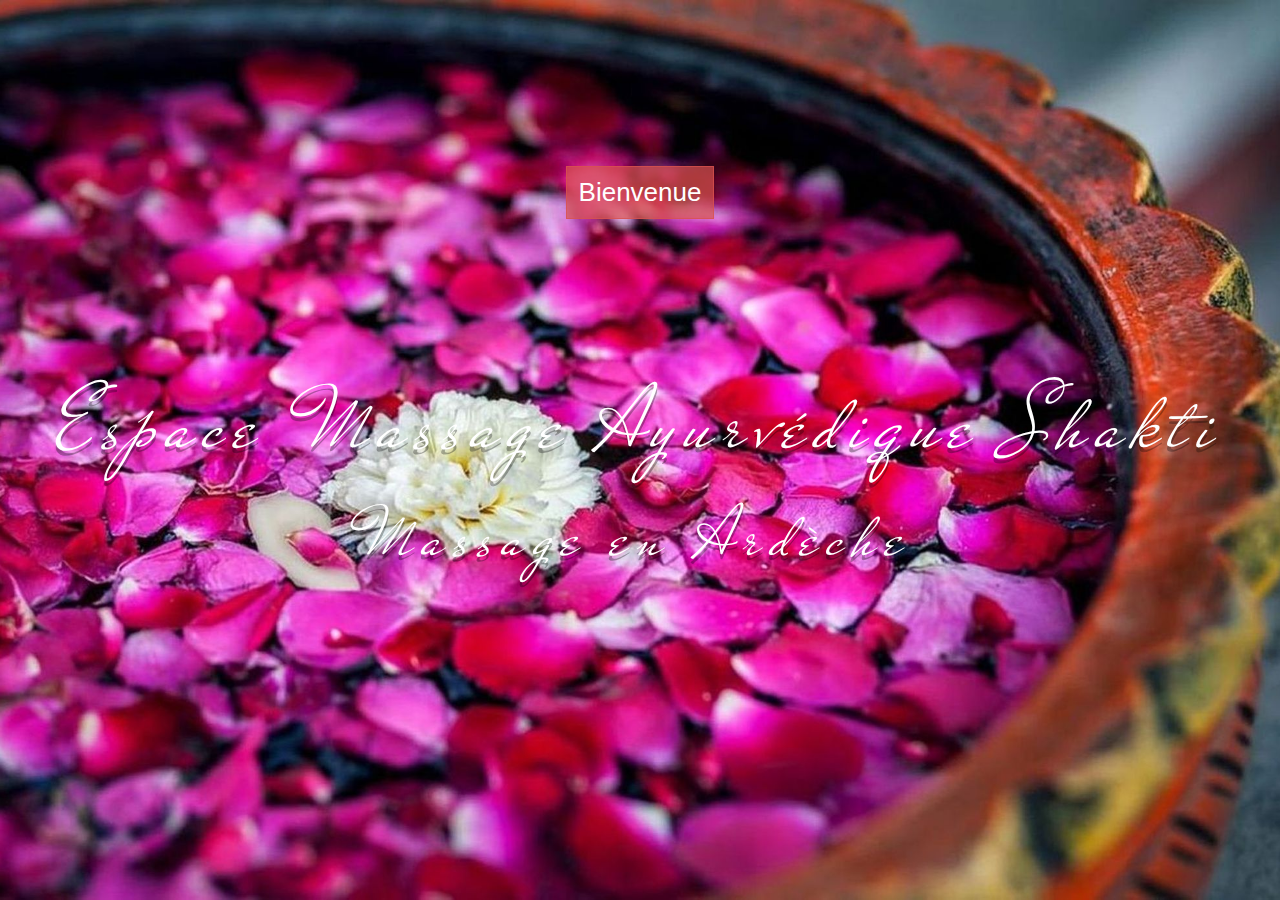
<file: index.html>
<!DOCTYPE html>
<html>
  <head>
    <meta charset="utf-8">
    <meta name="description" content="Praticienne en massage, bien-être et therapeutique. Soins et conseils ayurvédiques. Ardèche">
    <meta name="viewport" content="width=device-width, initial-scale=1">
    <link rel="stylesheet" href="https://stackpath.bootstrapcdn.com/bootstrap/4.1.3/css/bootstrap.min.css" />
    <link href="https://fonts.googleapis.com/css?family=Mr+De+Haviland&display=swap" rel="stylesheet">
    <link rel="stylesheet" href="css\style.css">
    <title>Massage en Ardèche | Shakti | Ayurvédique</title>
  </head>

  <body id="accueil">
    <div class="block">
        <a href="accueil.html" class="btn btn-danger"> Bienvenue</a>
      <h1>Espace Massage Ayurvédique Shakti<br><small>Massage en Ardèche</small></h1>
    </div>
  </body>
</html>
</file>
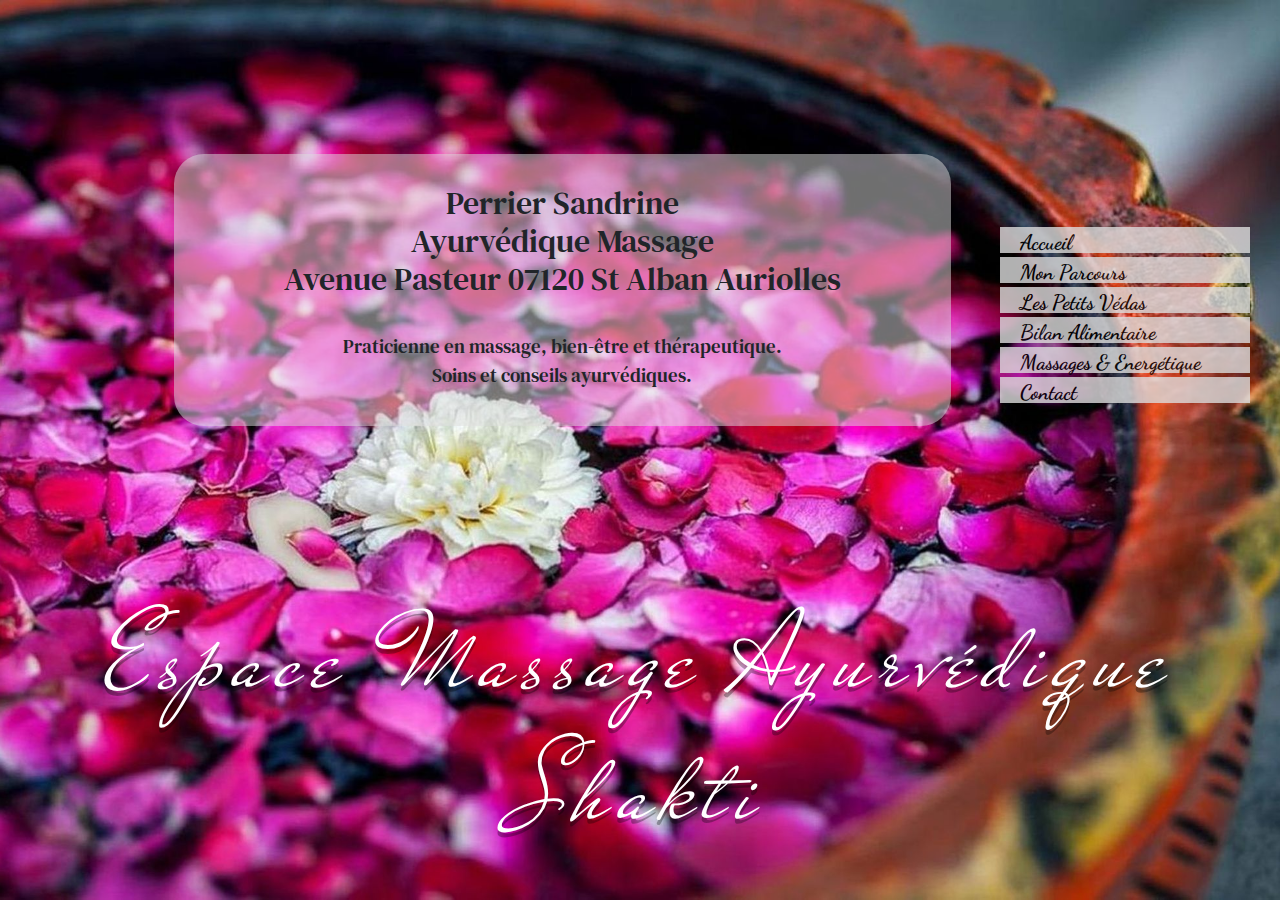
<file: accueil.html>
<!DOCTYPE html>
<html>
  <head>
    <meta charset="utf-8">
    <meta name="description" content="Praticienne en massage, bien-être et therapeutique. Soins et conseils ayurvédiques. Ardèche">
    <meta name="viewport" content="width=device-width, initial-scale=1">
    <link rel="stylesheet" href="https://stackpath.bootstrapcdn.com/bootstrap/4.1.3/css/bootstrap.min.css" />
    <link href="https://fonts.googleapis.com/css?family=Mr+De+Haviland&display=swap" rel="stylesheet">
    <link href="https://fonts.googleapis.com/css?family=DM+Serif+Text&display=swap" rel="stylesheet">
    <link href="https://fonts.googleapis.com/css?family=Dancing+Script&display=swap" rel="stylesheet">
    <link rel="stylesheet" href="https://use.fontawesome.com/releases/v5.8.1/css/all.css">
    <script src="https://ajax.googleapis.com/ajax/libs/jquery/3.4.1/jquery.min.js"></script>
    <script type="text/javascript" src="AnimMenuTel.js"></script>
    <link rel="stylesheet" href="css\style.css">
    <script type="text/javascript" src="functions.js"></script>
    <title>Présentation | Massage Ardèche | Shakti | Ayurvédique</title>
    <title></title>
  </head>
  <body id="accueil">
    <a href="#" id="boutonMenuTel"></a>
    <section id="presentation">
      <div class="container">
        <div class="blockDescription">
          <h2>Perrier Sandrine <br> Ayurvédique Massage <br> Avenue Pasteur 07120 St Alban Auriolles</h2><br>
          <h4><small>Praticienne en massage, bien-être et thérapeutique. <br>Soins et conseils ayurvédiques.</small></h4>
        </div>
      </div>
    </section>
    <div id="menu">
      <div class="menu" id="menu1" onclick="afficheMenu(this)"><a href="accueil.html"> Accueil</a></div>
      <div class="menu" id="menu1" onclick="afficheMenu(this)"><a href="quiJeSuis.html"> Mon Parcours</a></div>
      <div class="menu" id="menu1" onclick="afficheMenu(this)"><a href="petitsVedas.html"> Les Petits Védas</a></div>
      <div class="menu" id="menu2" onclick="afficheMenu(this)"><a href="bilanAlimentaire.html"> Bilan Alimentaire</a></div>
      <div class="menu" id="menu3" onclick="afficheMenu(this)"><a href="#"> Massages & Energétique</a></div>
      <div id="sousmenu3" style="display:none">
           <div class="sousmenu"><a href="reiki.html"> Reiki</a></div>
           <div class="sousmenu"><a href="massageAyurvedique.html"> Massage Ayurvédique</a></div>
           <div class="sousmenu"><a href="massageUdvartana.html"> Massage Udvartana</a></div>
           <div class="sousmenu"><a href="reflexologie.html"> Réflexologie</a></div>
           <div class="sousmenu"><a href="massageSchirotchampi.html"> Massage Ayurvédique de la tête Shirotchampi</a></div>
           <div class="sousmenu"><a href="massageKansu.html"> Massage Ayurvédique des pieds bol Kansu</a></div>
           <div class="sousmenu"><a href="massageAuxPochons.html"> Massage Ayurvédique aux pochons « KIZHY »</a></div>
      </div>
      <div class="menu" id="menu4" onclick="afficheMenu(this)"><a href="contact.html"> Contact</a></div>
    </div>
    <div class="blockTitre">
      <h1>Espace Massage Ayurvédique Shakti</h1>
    </div>
  </body>
</html>
</file>
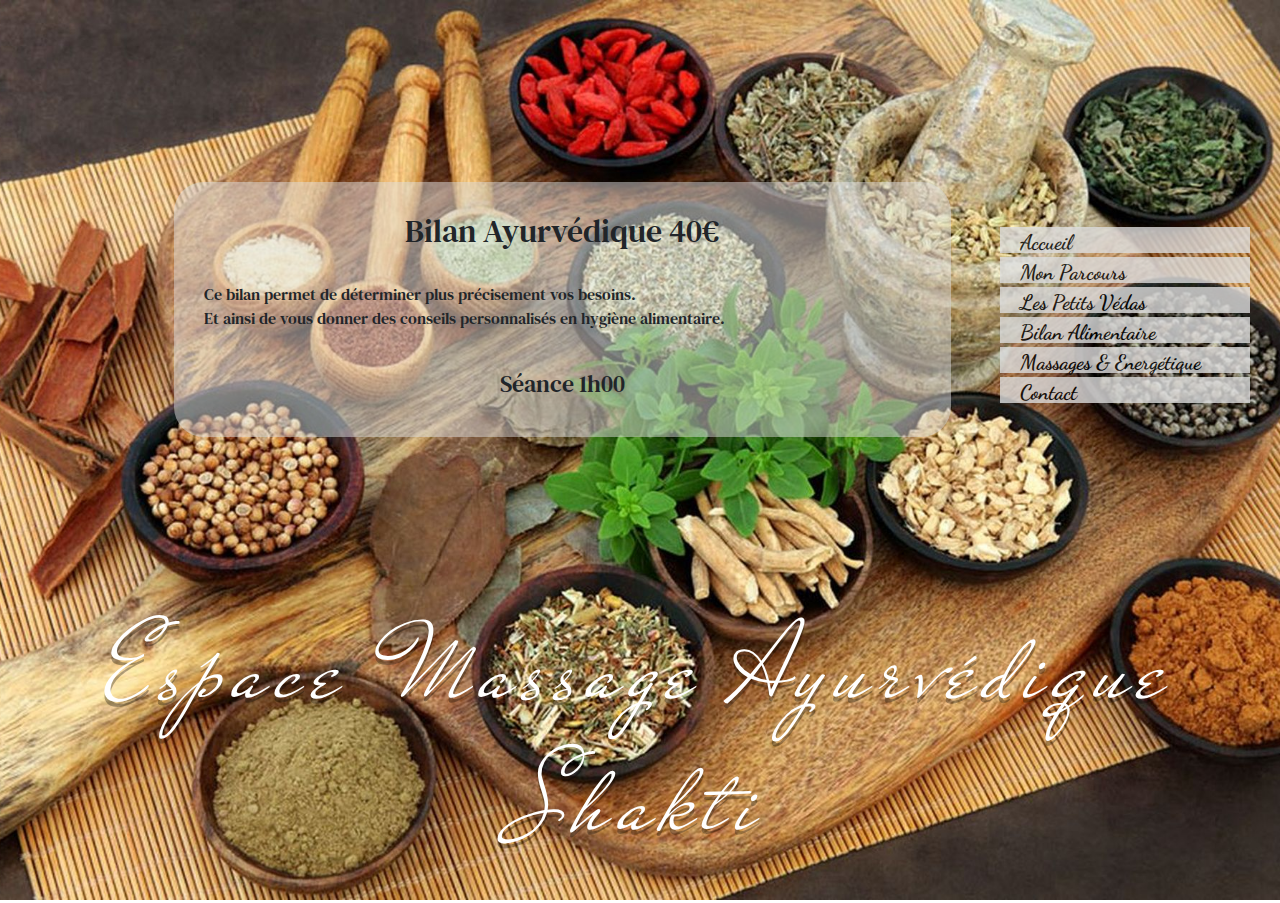
<file: bilanAlimentaire.html>
<!DOCTYPE html>
<html>
  <head>
    <meta charset="utf-8">
    <meta name="description" content="Praticienne en massage, bien-être et therapeutique. Soins et conseils ayurvédiques. Ardèche">
    <meta name="viewport" content="width=device-width, initial-scale=1">
    <link rel="stylesheet" href="https://stackpath.bootstrapcdn.com/bootstrap/4.1.3/css/bootstrap.min.css" />
    <link href="https://fonts.googleapis.com/css?family=Mr+De+Haviland&display=swap" rel="stylesheet">
    <link href="https://fonts.googleapis.com/css?family=DM+Serif+Text&display=swap" rel="stylesheet">
    <link href="https://fonts.googleapis.com/css?family=Dancing+Script&display=swap" rel="stylesheet">
    <link rel="stylesheet" href="https://use.fontawesome.com/releases/v5.8.1/css/all.css">
    <script src="https://ajax.googleapis.com/ajax/libs/jquery/3.4.1/jquery.min.js"></script>
    <script type="text/javascript" src="AnimMenuTel.js"></script>
    <link rel="stylesheet" href="css\style.css">
    <script type="text/javascript" src="functions.js"></script>
    <title>Bilan Alimentaire | Massage Ardèche | Shakti | Ayurvédique</title>
  </head>
  <body id="bilan">
    <a href="#" id="boutonMenuTel"></a>
    <section id="secBilan">
      <div class="container">
        <div class="blockDescription">
          <h2>Bilan Ayurvédique 40€</h2><br>
          <p>Ce bilan permet de déterminer plus précisement vos besoins. <br> Et ainsi de vous donner des conseils personnalisés en hygiène alimentaire.</p><br>
          <h4>Séance 1h00</h4>
        </div>
      </div>
      <div id="menu">
        <div class="menu" id="menu1" onclick="afficheMenu(this)"><a href="accueil.html"> Accueil</a></div>
        <div class="menu" id="menu1" onclick="afficheMenu(this)"><a href="quiJeSuis.html"> Mon Parcours</a></div>
        <div class="menu" id="menu1" onclick="afficheMenu(this)"><a href="petitsVedas.html"> Les Petits Védas</a></div>
        <div class="menu" id="menu2" onclick="afficheMenu(this)"><a href="bilanAlimentaire.html"> Bilan Alimentaire</a></div>
        <div class="menu" id="menu3" onclick="afficheMenu(this)"><a href="#"> Massages & Energétique</a></div>
        <div id="sousmenu3" style="display:none">
             <div class="sousmenu"><a href="reiki.html"> Reiki</a></div>
             <div class="sousmenu"><a href="massageAyurvedique.html"> Massage Ayurvédique</a></div>
             <div class="sousmenu"><a href="massageUdvartana.html"> Massage Udvartana</a></div>
             <div class="sousmenu"><a href="reflexologie.html"> Réflexologie</a></div>
             <div class="sousmenu"><a href="massageSchirotchampi.html"> Massage Ayurvédique de la tête Shirotchampi</a></div>
             <div class="sousmenu"><a href="massageKansu.html"> Massage Ayurvédique des pieds bol Kansu</a></div>
             <div class="sousmenu"><a href="massageAuxPochons.html"> Massage Ayurvédique aux pochons « KIZHY »</a></div>
        </div>
        <div class="menu" id="menu4" onclick="afficheMenu(this)"><a href="contact.html"> Contact</a></div>
      </div>
      <div class="blockTitre">
        <h1>Espace Massage Ayurvédique Shakti</h1><br>
      </div>
    </section>
  </body>
</html>
</file>
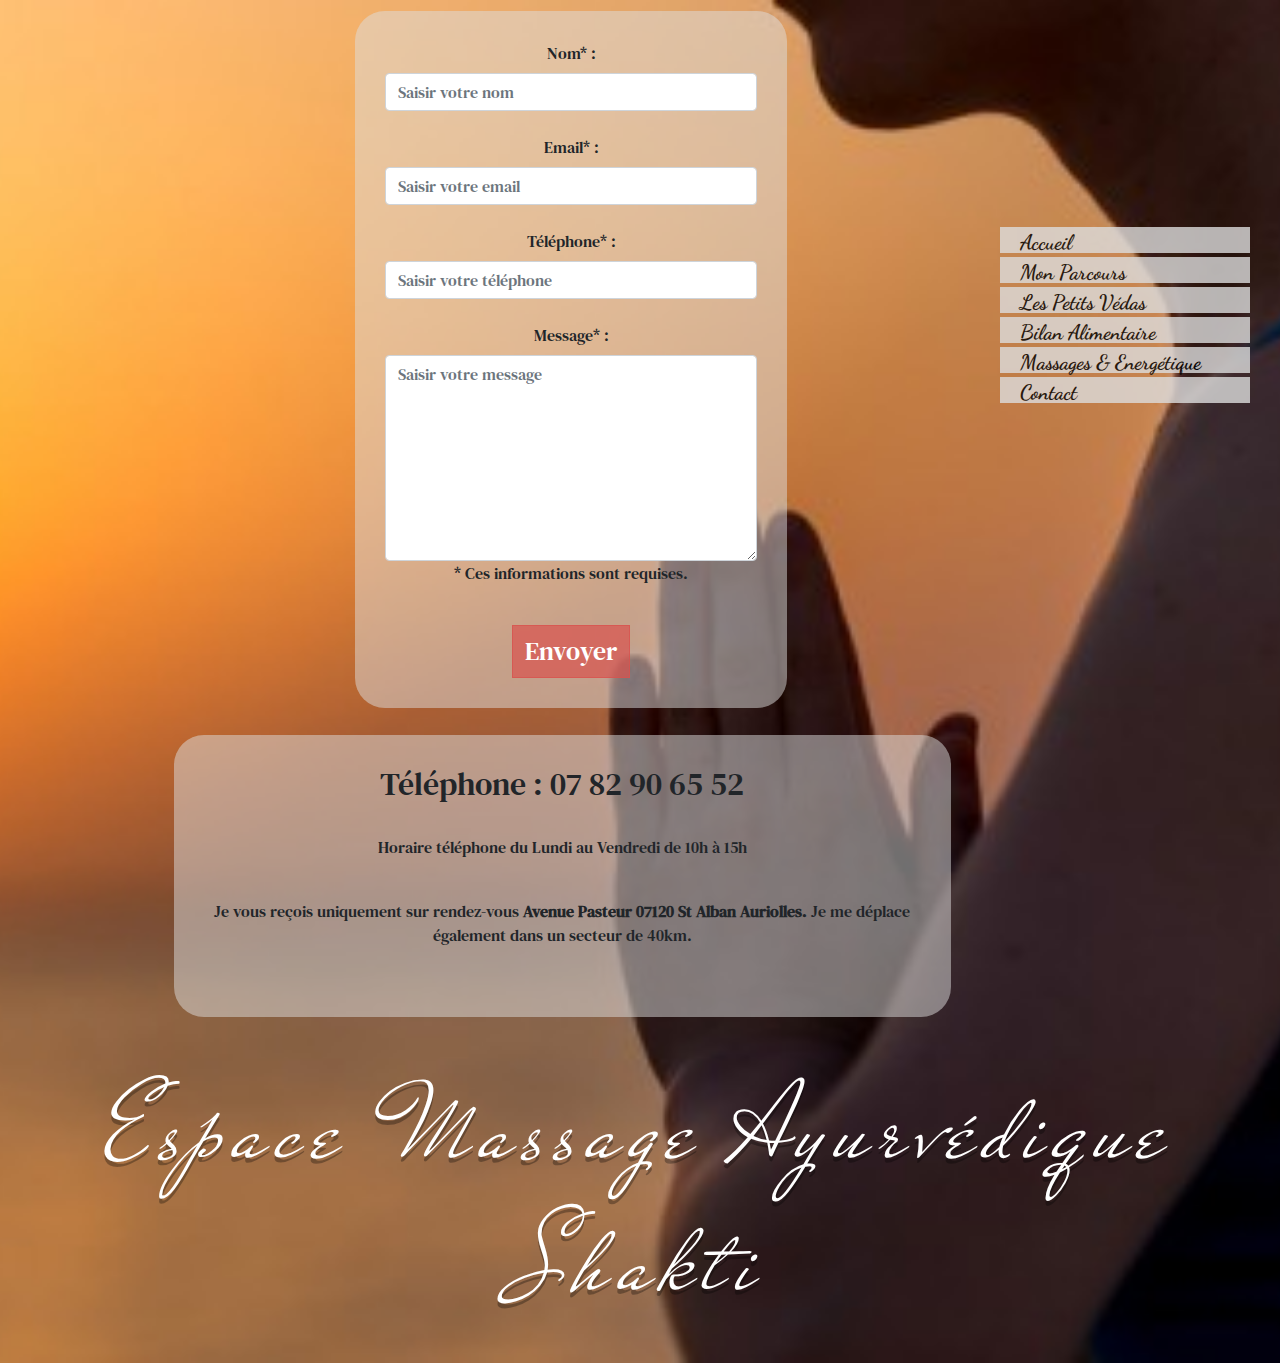
<file: contact.html>
<!DOCTYPE html>
<html>
<head>
  <meta charset="utf-8">
  <meta name="description" content="Praticienne en massage, bien-être et therapeutique. Soins et conseils ayurvédiques. Ardèche">
  <meta name="viewport" content="width=device-width, initial-scale=1">
  <link rel="stylesheet" href="https://stackpath.bootstrapcdn.com/bootstrap/4.1.3/css/bootstrap.min.css" />
  <link href="https://fonts.googleapis.com/css?family=Mr+De+Haviland&display=swap" rel="stylesheet">
  <link href="https://fonts.googleapis.com/css?family=DM+Serif+Text&display=swap" rel="stylesheet">
  <link href="https://fonts.googleapis.com/css?family=Dancing+Script&display=swap" rel="stylesheet">
  <link rel="stylesheet" href="https://use.fontawesome.com/releases/v5.8.1/css/all.css">
  <script src="https://ajax.googleapis.com/ajax/libs/jquery/3.4.1/jquery.min.js"></script>
  <script type="text/javascript" src="AnimMenuTel.js"></script>
  <link rel="stylesheet" href="css\style.css">
  <script type="text/javascript" src="functions.js"></script>
  <title>Contact | Massage Ardèche | Shakti</title>
</head>
<body id="contact">
  <section id="contact">
    <a href="#" id="boutonMenuTel"></span> </a>
    <div class="container">
      <form action="traitement.php" method="post" id="formulaireDeContact">
        <div class="form-group">
          <div class="row">
              <div class="col-sm-6">
                <div class="blockDescription" id="blockFormulaire">
                  <label for="nom">Nom* : </label>
                  <input type="text" name="nom" class="form-control" placeholder="Saisir votre nom" required><br>
                  <label for="email">Email* : </label>
                  <input type="email" name="email" class="form-control" placeholder="Saisir votre email" required><br>
                  <label for="tel">Téléphone* : </label>
                  <input type="tel" name="tel" class="form-control" placeholder="Saisir votre téléphone" required><br>
                  <label for="message">Message* : </label>
                  <textarea name="message" rows="8" cols="80" class="form-control" placeholder="Saisir votre message" required></textarea>
                  <p>* Ces informations sont requises.</p><br>
                  <button type="submit" name="envoie" class="btn btn-danger">Envoyer</button>
                </div>
              </div>
          </div>
        </div>
      </form>
        <div class="blockDescription">
          <h2>Téléphone : 07 82 90 65 52</h2><br>
          <p>Horaire téléphone du Lundi au Vendredi de 10h à 15h</p><br>
          <p>Je vous reçois uniquement sur rendez-vous <strong>Avenue Pasteur 07120 St Alban Auriolles.</strong> Je me déplace également dans un secteur de 40km.</p><br>
        </div>
    </div>
    <div id="menu">
      <div class="menu" id="menu1" onclick="afficheMenu(this)"><a href="accueil.html"> Accueil</a></div>
      <div class="menu" id="menu1" onclick="afficheMenu(this)"><a href="quiJeSuis.html"> Mon Parcours</a></div>
      <div class="menu" id="menu1" onclick="afficheMenu(this)"><a href="petitsVedas.html"> Les Petits Védas</a></div>
      <div class="menu" id="menu2" onclick="afficheMenu(this)"><a href="bilanAlimentaire.html"> Bilan Alimentaire</a></div>
      <div class="menu" id="menu3" onclick="afficheMenu(this)"><a href="#"> Massages & Energétique</a></div>
      <div id="sousmenu3" style="display:none">
           <div class="sousmenu"><a href="reiki.html"> Reiki</a></div>
           <div class="sousmenu"><a href="massageAyurvedique.html"> Massage Ayurvédique</a></div>
           <div class="sousmenu"><a href="massageUdvartana.html"> Massage Udvartana</a></div>
           <div class="sousmenu"><a href="reflexologie.html"> Réflexologie</a></div>
           <div class="sousmenu"><a href="massageSchirotchampi.html"> Massage Ayurvédique de la tête Shirotchampi</a></div>
           <div class="sousmenu"><a href="massageKansu.html"> Massage Ayurvédique des pieds bol Kansu</a></div>
           <div class="sousmenu"><a href="massageAuxPochons.html"> Massage Ayurvédique aux pochons « KIZHY »</a></div>
      </div>
      <div class="menu" id="menu4" onclick="afficheMenu(this)"><a href="contact.html"> Contact</a></div>
    </div>
    <div class="blockTitre">
      <h1>Espace Massage Ayurvédique Shakti</h1><br>
    </div>
  </section>
</body>
</html>
</file>
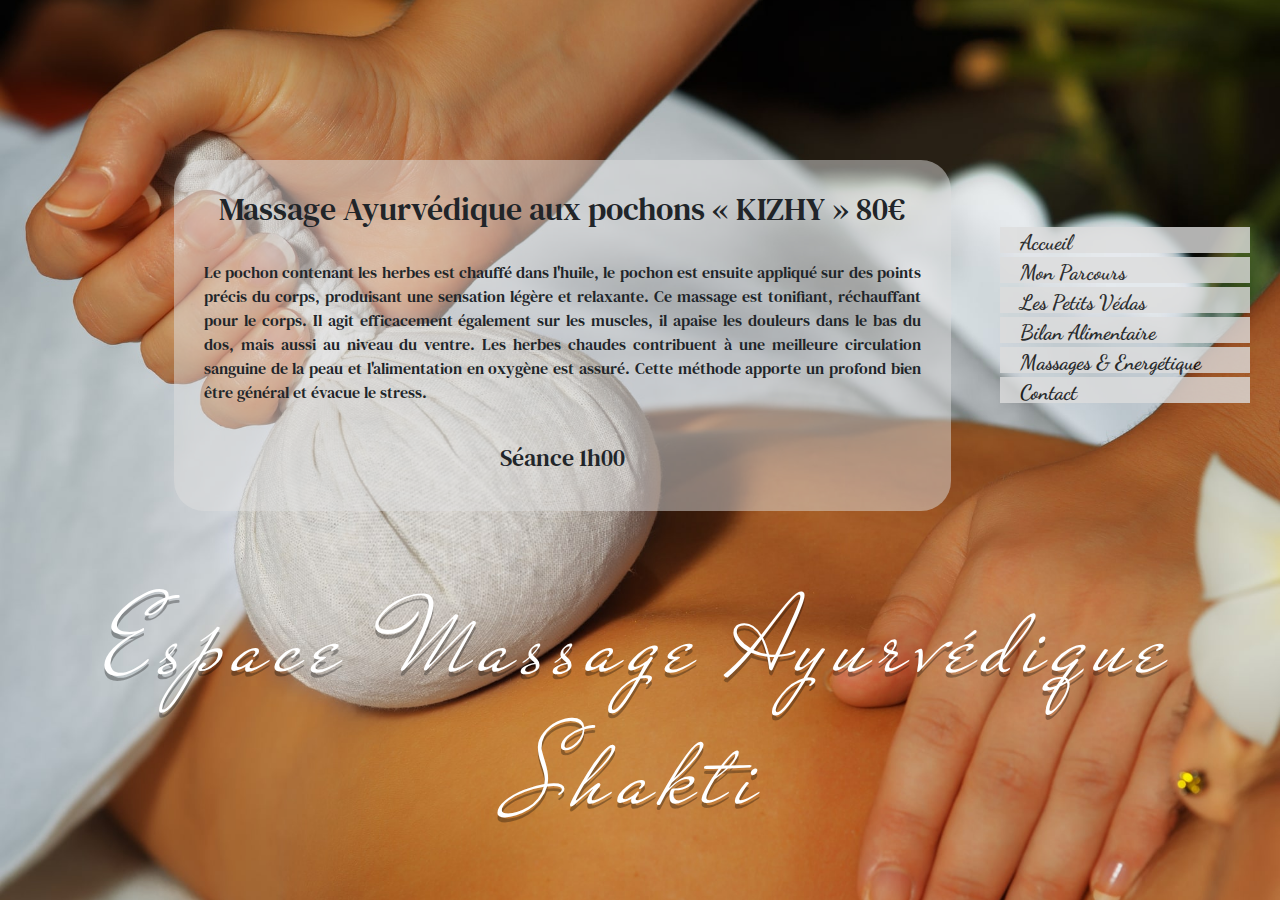
<file: massageAuxPochons.html>
<!DOCTYPE html>
<html>
  <head>
    <meta charset="utf-8">
    <meta name="description" content="Praticienne en massage, bien-être et therapeutique. Soins et conseils ayurvédiques. Ardèche">
    <meta name="viewport" content="width=device-width, initial-scale=1">
    <link rel="stylesheet" href="https://stackpath.bootstrapcdn.com/bootstrap/4.1.3/css/bootstrap.min.css" />
    <link href="https://fonts.googleapis.com/css?family=Mr+De+Haviland&display=swap" rel="stylesheet">
    <link href="https://fonts.googleapis.com/css?family=DM+Serif+Text&display=swap" rel="stylesheet">
    <link href="https://fonts.googleapis.com/css?family=Dancing+Script&display=swap" rel="stylesheet">
    <link rel="stylesheet" href="https://use.fontawesome.com/releases/v5.8.1/css/all.css">
    <script src="https://ajax.googleapis.com/ajax/libs/jquery/3.4.1/jquery.min.js"></script>
    <script type="text/javascript" src="AnimMenuTel.js"></script>
    <link rel="stylesheet" href="css\style.css">
    <script type="text/javascript" src="functions.js"></script>
    <title>Massage aux pochons « KIZHY » | Massage Ardèche | Shakti</title>
  </head>
  <body id="massagePochons">
    <a href="#" id="boutonMenuTel"></a>
    <section id="secMassagePochons">
      <div class="container">
        <div class="blockDescription">
          <h2>Massage Ayurvédique aux pochons « KIZHY » 80€</h2><br>
          <p>
            Le pochon contenant les herbes est chauffé dans l'huile, le pochon est ensuite appliqué sur des points précis du corps, 
            produisant une sensation légère et relaxante. Ce massage est tonifiant, réchauffant pour le corps.
            Il agit efficacement également sur les muscles, il apaise les douleurs dans le bas du dos, mais aussi au niveau du ventre.
            Les herbes chaudes contribuent à une meilleure circulation sanguine de la peau et l'alimentation en oxygène est assuré.
            Cette méthode apporte un profond bien être général et évacue le stress.
          </p><br>
          <h4>Séance 1h00</h4>
        </div>
      </div>
      <div id="menu">
        <div class="menu" id="menu1" onclick="afficheMenu(this)"><a href="accueil.html"> Accueil</a></div>
        <div class="menu" id="menu1" onclick="afficheMenu(this)"><a href="quiJeSuis.html"> Mon Parcours</a></div>
        <div class="menu" id="menu1" onclick="afficheMenu(this)"><a href="petitsVedas.html"> Les Petits Védas</a></div>
        <div class="menu" id="menu2" onclick="afficheMenu(this)"><a href="bilanAlimentaire.html"> Bilan Alimentaire</a></div>
        <div class="menu" id="menu3" onclick="afficheMenu(this)"><a href="#"> Massages & Energétique</a></div>
        <div id="sousmenu3" style="display:none">
             <div class="sousmenu"><a href="reiki.html"> Reiki</a></div>
             <div class="sousmenu"><a href="massageAyurvedique.html"> Massage Ayurvédique</a></div>
             <div class="sousmenu"><a href="massageUdvartana.html"> Massage Udvartana</a></div>
             <div class="sousmenu"><a href="reflexologie.html"> Réflexologie</a></div>
             <div class="sousmenu"><a href="massageSchirotchampi.html"> Massage Ayurvédique de la tête Shirotchampi</a></div>
             <div class="sousmenu"><a href="massageKansu.html"> Massage Ayurvédique des pieds bol Kansu</a></div>
             <div class="sousmenu"><a href="massageAuxPochons.html"> Massage Ayurvédique aux pochons « KIZHY »</a></div>
        </div>
        <div class="menu" id="menu4" onclick="afficheMenu(this)"><a href="contact.html"> Contact</a></div>
      </div>
      <div class="blockTitre">
        <h1>Espace Massage Ayurvédique Shakti</h1><br>
      </div>
    </section>
  </body>
</html>
</file>
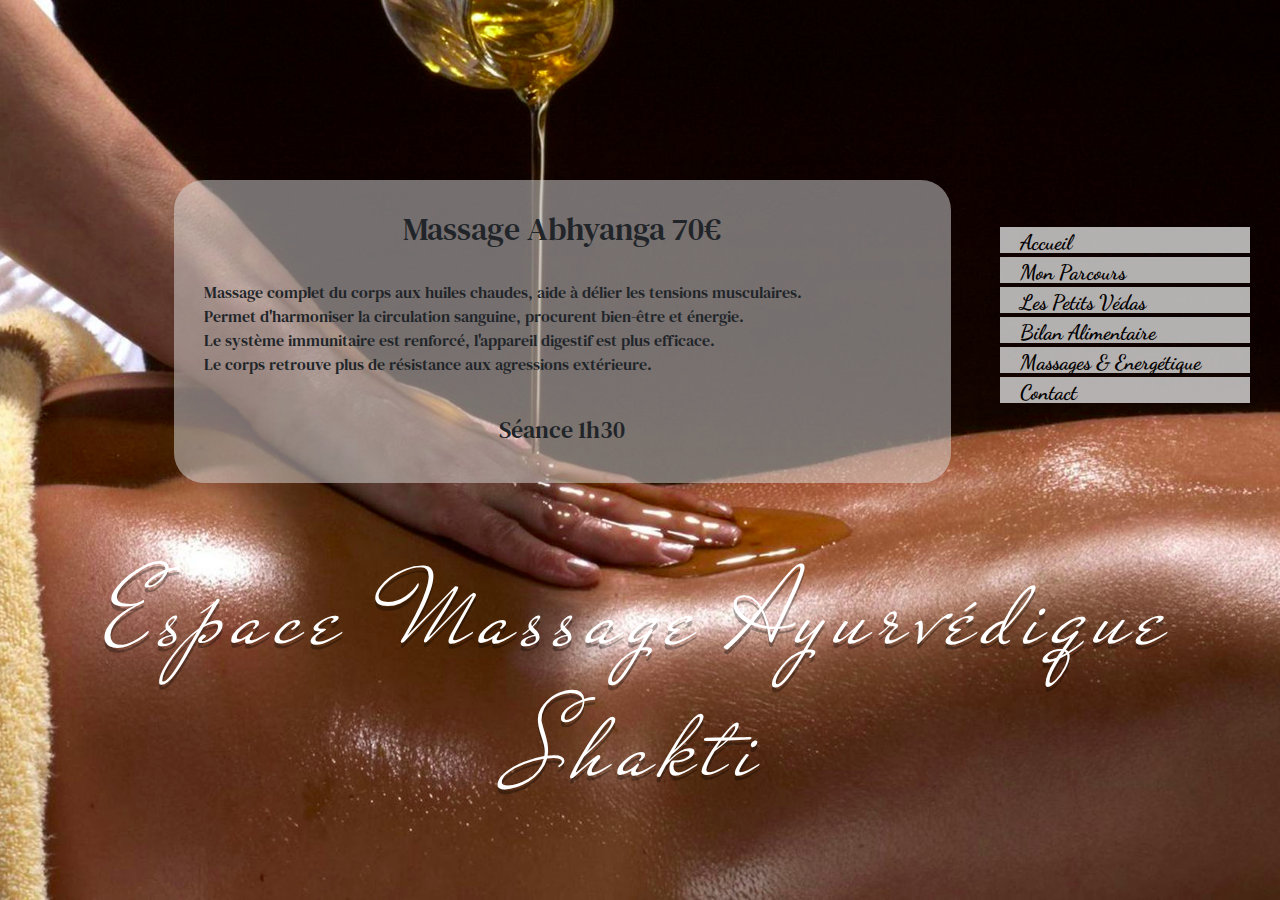
<file: massageAyurvedique.html>
<!DOCTYPE html>
<html>
  <head>
    <meta charset="utf-8">
    <meta name="description" content="Praticienne en massage, bien-être et therapeutique. Soins et conseils ayurvédiques. Ardèche">
    <meta name="viewport" content="width=device-width, initial-scale=1">
    <link rel="stylesheet" href="https://stackpath.bootstrapcdn.com/bootstrap/4.1.3/css/bootstrap.min.css" />
    <link href="https://fonts.googleapis.com/css?family=Mr+De+Haviland&display=swap" rel="stylesheet">
    <link href="https://fonts.googleapis.com/css?family=DM+Serif+Text&display=swap" rel="stylesheet">
    <link href="https://fonts.googleapis.com/css?family=Dancing+Script&display=swap" rel="stylesheet">
    <link rel="stylesheet" href="https://use.fontawesome.com/releases/v5.8.1/css/all.css">
    <script src="https://ajax.googleapis.com/ajax/libs/jquery/3.4.1/jquery.min.js"></script>
    <script type="text/javascript" src="AnimMenuTel.js"></script>
    <link rel="stylesheet" href="css\style.css">
    <script type="text/javascript" src="functions.js"></script>
    <title>Massage Ayurvedique | Massage Ardèche | Shakti</title>
  </head>
  <body id="massageAyurvedique">
    <a href="#" id="boutonMenuTel"></a>
    <section id="secMassageAyurvedique">
      <div class="container">
        <div class="blockDescription">
          <h2>Massage Abhyanga 70€</h2><br>
          <p>Massage complet du corps aux huiles chaudes, aide à délier les tensions musculaires.<br> Permet d'harmoniser la circulation sanguine, procurent bien-être et énergie. <br /> Le système immunitaire est renforcé, l'appareil digestif est plus efficace. <br>Le corps retrouve plus de résistance aux agressions extérieure.</p><br>
          <h4>Séance 1h30</h4>
        </div>
      </div>
      <div id="menu">
        <div class="menu" id="menu1" onclick="afficheMenu(this)"><a href="accueil.html"> Accueil</a></div>
        <div class="menu" id="menu1" onclick="afficheMenu(this)"><a href="quiJeSuis.html"> Mon Parcours</a></div>
        <div class="menu" id="menu1" onclick="afficheMenu(this)"><a href="petitsVedas.html"> Les Petits Védas</a></div>
        <div class="menu" id="menu2" onclick="afficheMenu(this)"><a href="bilanAlimentaire.html"> Bilan Alimentaire</a></div>
        <div class="menu" id="menu3" onclick="afficheMenu(this)"><a href="#"> Massages & Energétique</a></div>
        <div id="sousmenu3" style="display:none">
             <div class="sousmenu"><a href="reiki.html"> Reiki</a></div>
             <div class="sousmenu"><a href="massageAyurvedique.html"> Massage Ayurvédique</a></div>
             <div class="sousmenu"><a href="massageUdvartana.html"> Massage Udvartana</a></div>
             <div class="sousmenu"><a href="reflexologie.html"> Réflexologie</a></div>
             <div class="sousmenu"><a href="massageSchirotchampi.html"> Massage Ayurvédique de la tête Shirotchampi</a></div>
             <div class="sousmenu"><a href="massageKansu.html"> Massage Ayurvédique des pieds bol Kansu</a></div>
             <div class="sousmenu"><a href="massageAuxPochons.html"> Massage Ayurvédique aux pochons « KIZHY »</a></div>
        </div>
        <div class="menu" id="menu4" onclick="afficheMenu(this)"><a href="contact.html"> Contact</a></div>
      </div>
      <div class="blockTitre">
        <h1>Espace Massage Ayurvédique Shakti</h1><br>
      </div>
    </section>
  </body>
</html>
</file>
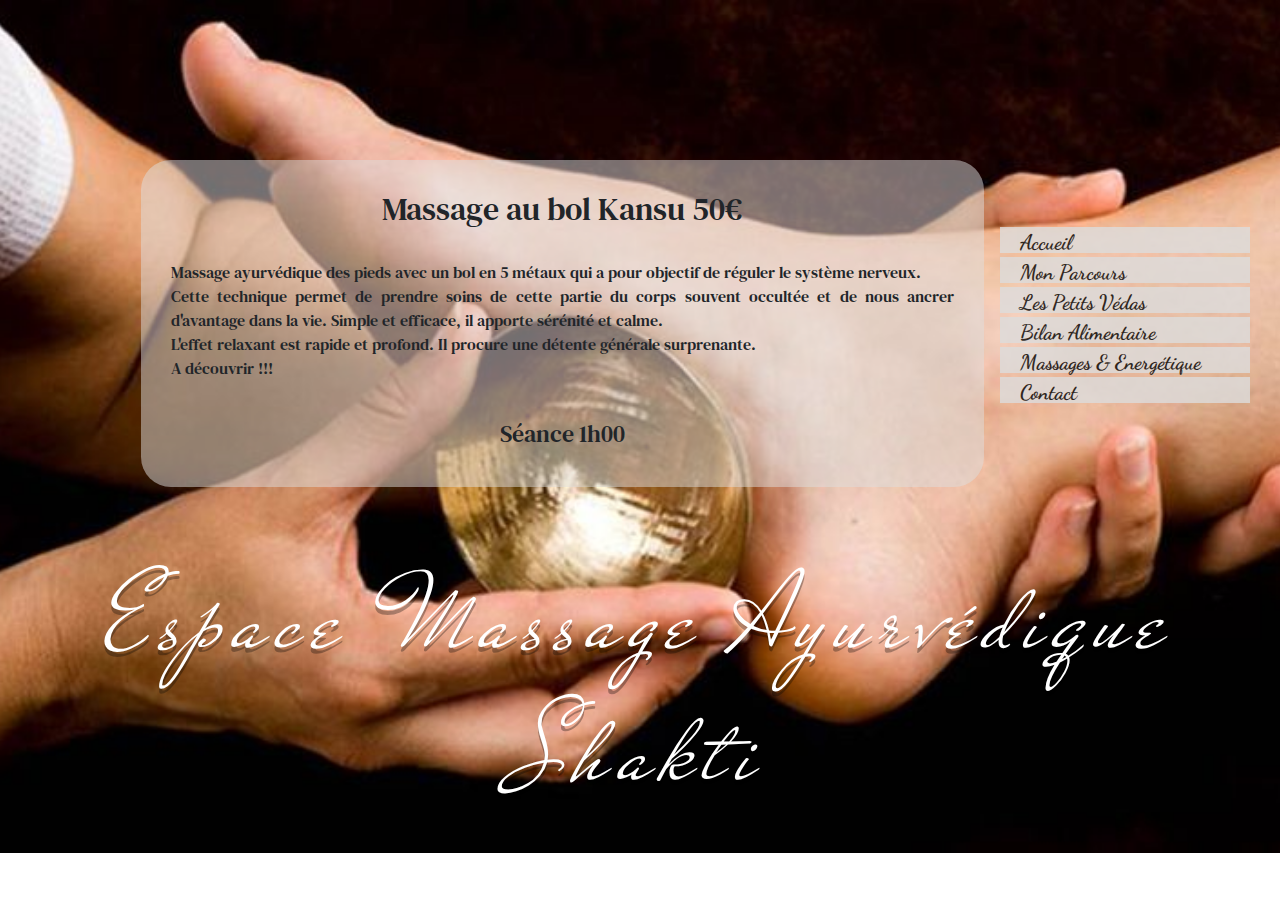
<file: massageKansu.html>
<!DOCTYPE html>
<html>
  <head>
    <meta charset="utf-8">
    <meta name="description" content="Praticienne en massage, bien-être et therapeutique. Soins et conseils ayurvédiques. Ardèche">
    <meta name="viewport" content="width=device-width, initial-scale=1">
    <link rel="stylesheet" href="https://stackpath.bootstrapcdn.com/bootstrap/4.1.3/css/bootstrap.min.css" />
    <link href="https://fonts.googleapis.com/css?family=Mr+De+Haviland&display=swap" rel="stylesheet">
    <link href="https://fonts.googleapis.com/css?family=DM+Serif+Text&display=swap" rel="stylesheet">
    <link href="https://fonts.googleapis.com/css?family=Dancing+Script&display=swap" rel="stylesheet">
    <link rel="stylesheet" href="https://use.fontawesome.com/releases/v5.8.1/css/all.css">
    <script src="https://ajax.googleapis.com/ajax/libs/jquery/3.4.1/jquery.min.js"></script>
    <script type="text/javascript" src="AnimMenuTel.js"></script>
    <link rel="stylesheet" href="css\style.css">
    <script type="text/javascript" src="functions.js"></script>
    <title>Massage bol Kansu | Massage Ardèche | Shakti</title>
  </head>
  <body id="massageKansu">
    <a href="#" id="boutonMenuTel"></a>
    <section id="secKansu">
      <div class="container">
        <div class="blockDescription-shirotchampi">
          <h2>Massage au bol Kansu 50€</h2><br>
          <p>Massage ayurvédique des pieds avec un bol en 5 métaux qui a pour objectif de réguler le système nerveux. 
            <br> Cette technique permet de prendre soins de cette partie du corps souvent occultée et de nous ancrer d'avantage dans la vie. 
            Simple et efficace, il apporte sérénité et calme. <br> L'effet relaxant est rapide et profond. 
            Il procure une détente générale surprenante. <br>
            A découvrir !!!</p><br>
          <h4>Séance 1h00</h4>
        </div>
      </div>
      <div id="menu">
        <div class="menu" id="menu1" onclick="afficheMenu(this)"><a href="accueil.html"> Accueil</a></div>
        <div class="menu" id="menu1" onclick="afficheMenu(this)"><a href="quiJeSuis.html"> Mon Parcours</a></div>
        <div class="menu" id="menu1" onclick="afficheMenu(this)"><a href="petitsVedas.html"> Les Petits Védas</a></div>
        <div class="menu" id="menu2" onclick="afficheMenu(this)"><a href="bilanAlimentaire.html"> Bilan Alimentaire</a></div>
        <div class="menu" id="menu3" onclick="afficheMenu(this)"><a href="#"> Massages & Energétique</a></div>
        <div id="sousmenu3" style="display:none">
             <div class="sousmenu"><a href="reiki.html"> Reiki</a></div>
             <div class="sousmenu"><a href="massageAyurvedique.html"> Massage Ayurvédique</a></div>
             <div class="sousmenu"><a href="massageUdvartana.html"> Massage Udvartana</a></div>
             <div class="sousmenu"><a href="reflexologie.html"> Réflexologie</a></div>
             <div class="sousmenu"><a href="massageSchirotchampi.html"> Massage Ayurvédique de la tête Shirotchampi</a></div>
             <div class="sousmenu"><a href="massageKansu.html"> Massage Ayurvédique des pieds bol Kansu</a></div>
             <div class="sousmenu"><a href="massageAuxPochons.html"> Massage Ayurvédique aux pochons « KIZHY »</a></div>
        </div>
        <div class="menu" id="menu4" onclick="afficheMenu(this)"><a href="contact.html"> Contact</a></div>
      </div>
      <div class="blockTitre">
        <h1>Espace Massage Ayurvédique Shakti</h1><br>
      </div>
    </section>
  </body>
</html>
</file>
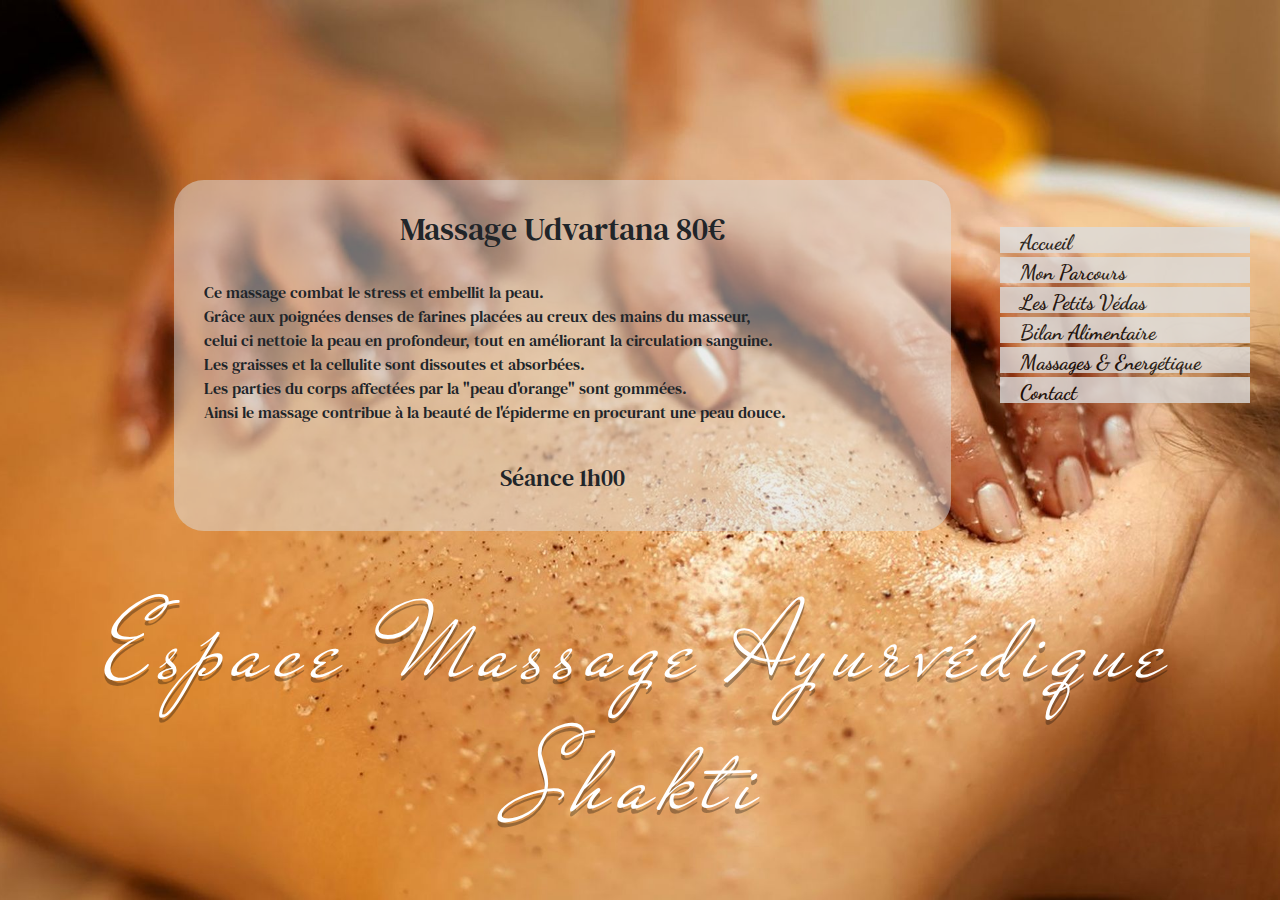
<file: massageUdvartana.html>
<!DOCTYPE html>
<html>
  <head>
    <meta charset="utf-8">
    <meta name="description" content="Praticienne en massage, bien-être et therapeutique. Soins et conseils ayurvédiques. Ardèche">
    <meta name="viewport" content="width=device-width, initial-scale=1">
    <link rel="stylesheet" href="https://stackpath.bootstrapcdn.com/bootstrap/4.1.3/css/bootstrap.min.css" />
    <link href="https://fonts.googleapis.com/css?family=Mr+De+Haviland&display=swap" rel="stylesheet">
    <link href="https://fonts.googleapis.com/css?family=DM+Serif+Text&display=swap" rel="stylesheet">
    <link href="https://fonts.googleapis.com/css?family=Dancing+Script&display=swap" rel="stylesheet">
    <link rel="stylesheet" href="https://use.fontawesome.com/releases/v5.8.1/css/all.css">
    <script src="https://ajax.googleapis.com/ajax/libs/jquery/3.4.1/jquery.min.js"></script>
    <script type="text/javascript" src="AnimMenuTel.js"></script>
    <link rel="stylesheet" href="css\style.css">
    <script type="text/javascript" src="functions.js"></script>
    <title>Massage Udvartana | Massage Ardèche | Shakti</title>
  </head>
    <body id="massageUdvartana">
      <a href="#" id="boutonMenuTel"></a>
      <section id="secMassageUdvartana">
        <div class="container">
          <div class="blockDescription">
            <h2>Massage Udvartana 80€</h2><br>
            <p>Ce massage combat le stress et embellit la peau. <br>Grâce aux poignées denses de farines placées au creux des mains du masseur,<br> celui ci nettoie la peau en profondeur, tout en améliorant la circulation sanguine. <br>Les graisses et la cellulite sont dissoutes et absorbées. <br>Les parties du corps affectées par la "peau d'orange" sont gommées.<br> Ainsi le massage contribue à la beauté de l'épiderme en procurant une peau douce.      </p><br>
            <h4>Séance 1h00</h4>
          </div>
        </div>
        <div id="menu">
          <div class="menu" id="menu1" onclick="afficheMenu(this)"><a href="accueil.html"> Accueil</a></div>
          <div class="menu" id="menu1" onclick="afficheMenu(this)"><a href="quiJeSuis.html"> Mon Parcours</a></div>
          <div class="menu" id="menu1" onclick="afficheMenu(this)"><a href="petitsVedas.html"> Les Petits Védas</a></div>
          <div class="menu" id="menu2" onclick="afficheMenu(this)"><a href="bilanAlimentaire.html"> Bilan Alimentaire</a></div>
          <div class="menu" id="menu3" onclick="afficheMenu(this)"><a href="#"> Massages & Energétique</a></div>
          <div id="sousmenu3" style="display:none">
               <div class="sousmenu"><a href="reiki.html"> Reiki</a></div>
               <div class="sousmenu"><a href="massageAyurvedique.html"> Massage Ayurvédique</a></div>
               <div class="sousmenu"><a href="massageUdvartana.html"> Massage Udvartana</a></div>
               <div class="sousmenu"><a href="reflexologie.html"> Réflexologie</a></div>
               <div class="sousmenu"><a href="massageSchirotchampi.html"> Massage Ayurvédique de la tête Shirotchampi</a></div>
               <div class="sousmenu"><a href="massageKansu.html"> Massage Ayurvédique des pieds bol Kansu</a></div>
               <div class="sousmenu"><a href="massageAuxPochons.html"> Massage Ayurvédique aux pochons « KIZHY »</a></div>
          </div>
          <div class="menu" id="menu4" onclick="afficheMenu(this)"><a href="contact.html"> Contact</a></div>
        </div>
        <div class="blockTitre">
          <h1>Espace Massage Ayurvédique Shakti</h1><br>
        </div>
      </section>
    </body>
</html>
</file>
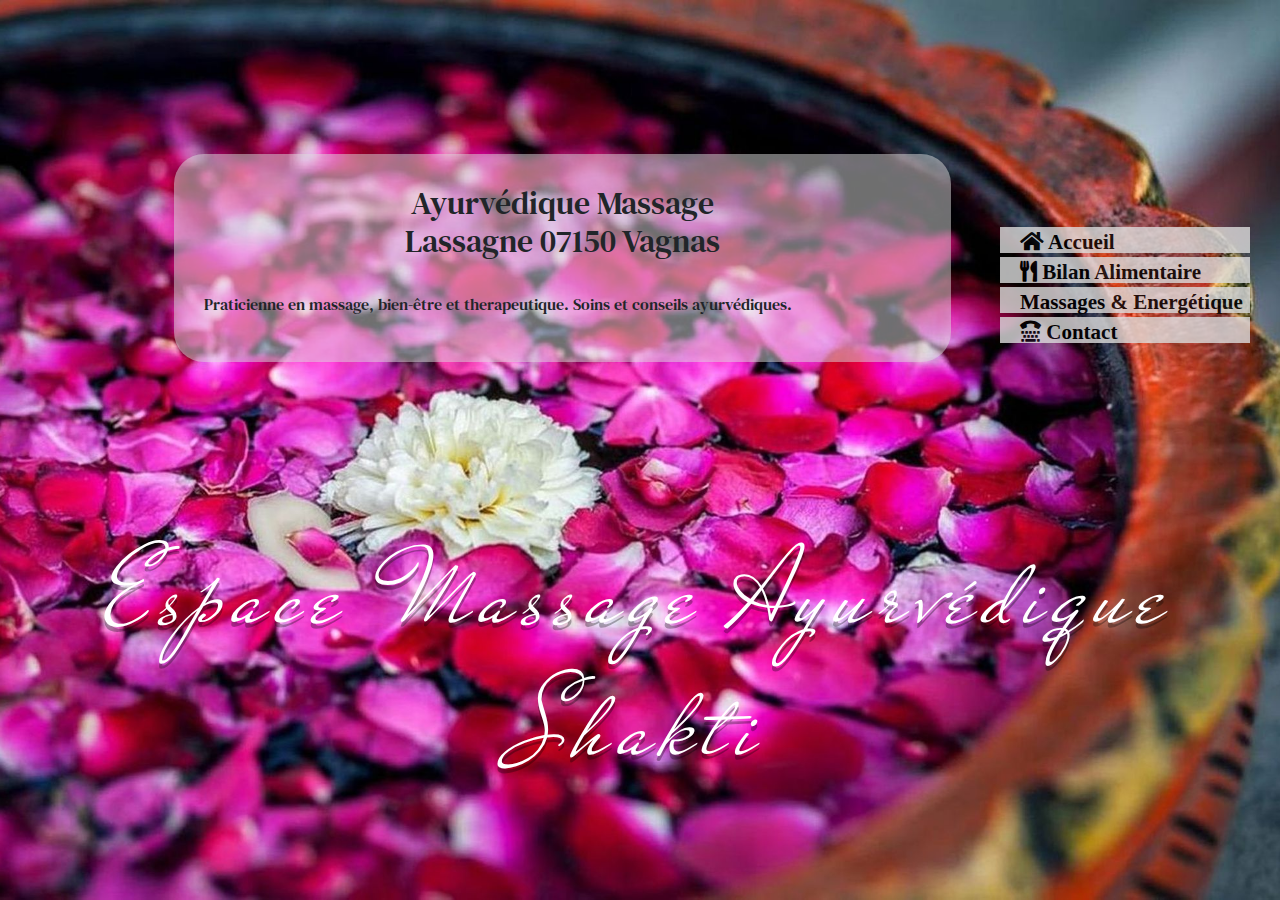
<file: page1.html>
<!DOCTYPE html>
<html>
  <head>
    <meta charset="utf-8">
    <link rel="stylesheet" href="https://stackpath.bootstrapcdn.com/bootstrap/4.1.3/css/bootstrap.min.css" />
    <link href="https://fonts.googleapis.com/css?family=Mr+De+Haviland&display=swap" rel="stylesheet">
    <link href="https://fonts.googleapis.com/css?family=DM+Serif+Text&display=swap" rel="stylesheet">
    <link rel="stylesheet" href="https://use.fontawesome.com/releases/v5.8.1/css/all.css">
    <link rel="stylesheet" href="css\style.css">
    <script type="text/javascript" src="functions.js"></script>
    <title>Présentation | Massage Ardèche | Shakti | Ayurvédique</title>
    <title></title>
  </head>
  <body id="accueil">
    <div class="container">
      <div id="menu">
        <div class="menu" id="menu1" onclick="afficheMenu(this)"><a href="index.html"><span class="fas fa-home"></span> Accueil</a></div>
        <div class="menu" id="menu2" onclick="afficheMenu(this)"><a href="bilanAlimentaire.html"><span class="fas fa-utensils"></span> Bilan Alimentaire</a></div>
	      <div class="menu" id="menu3" onclick="afficheMenu(this)"><a href="#"> Massages & Energétique</a></div>
	      <div id="sousmenu3" style="display:none">
		         <div class="sousmenu"><a href="reiki.html"><span class="fas fa-spa"></span> Reiki</a></div>
		         <div class="sousmenu"><a href="massageAyurvedique.html"><span class="fas fa-spa"></span> Massage Ayurvédique</a></div>
		         <div class="sousmenu"><a href="massageUdvartana.html"><span class="fas fa-spa"></span> Massage Udvartana</a></div>
        </div>
        <div class="menu" id="menu4" onclick="afficheMenu(this)"><a href="contact.html"><span class="fas fa-tty"></span> Contact</a></div>
      </div>
    </div>
    <section id="presentation">
      <div class="container">
        <div class="blockDescription">
          <h2>Ayurvédique Massage <br> Lassagne 07150 Vagnas</h2><br>
          <p>Praticienne en massage, bien-être et therapeutique. Soins et conseils ayurvédiques.</p>
        </div>
      </div>
    </section>
    <div class="blockTitre">
      <h1>Espace Massage Ayurvédique Shakti</h1>
    </div>
  </body>
</html>
</file>
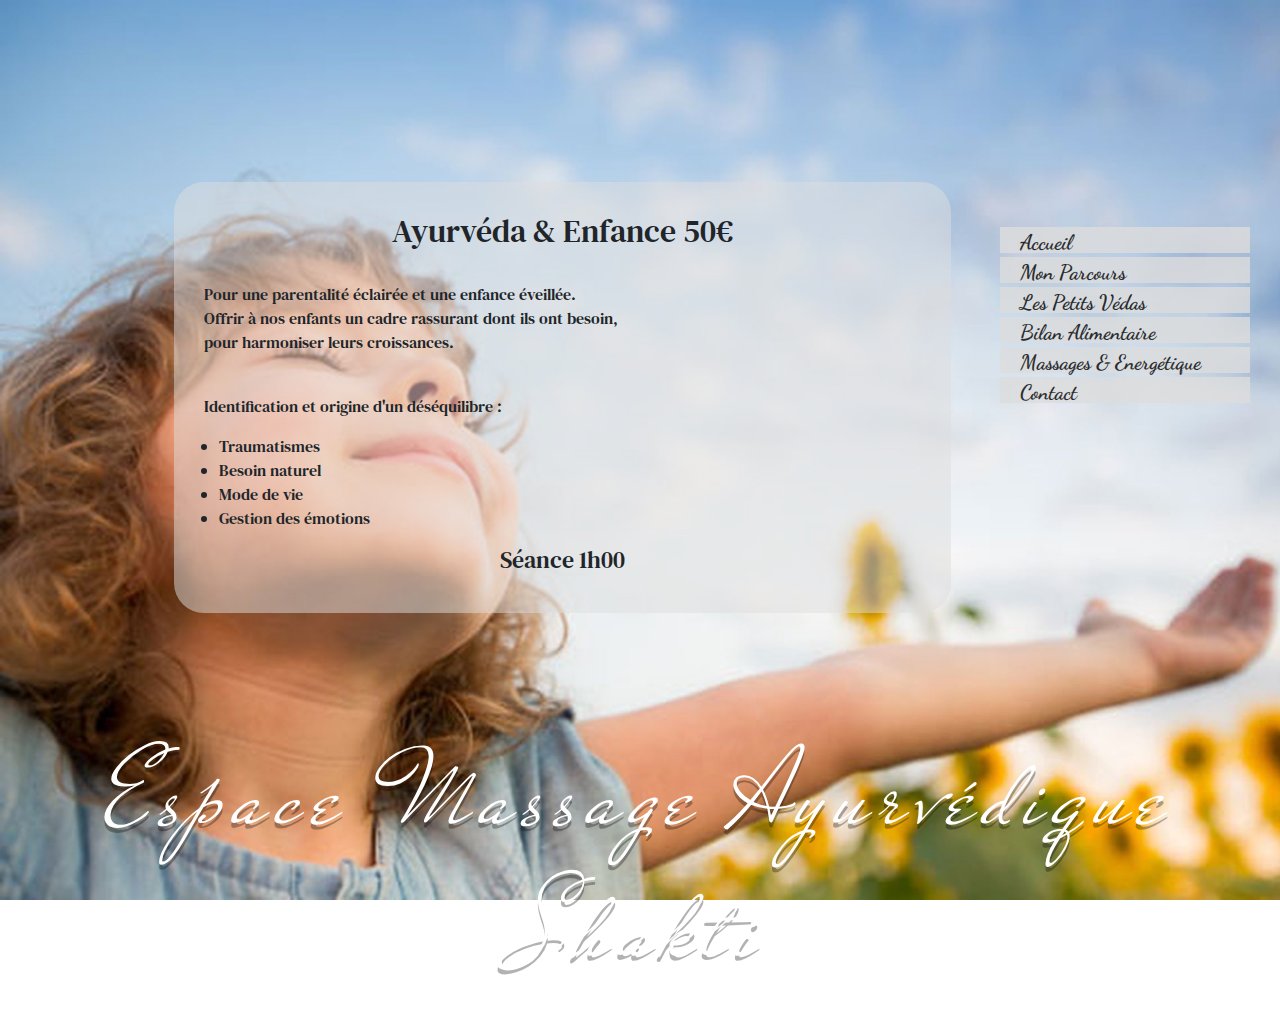
<file: petitsVedas.html>
<!DOCTYPE html>
<html>
  <head>
    <meta charset="utf-8">
    <meta name="description" content="Praticienne en massage, bien-être et therapeutique. Soins et conseils ayurvédiques. Ardèche">
    <meta name="viewport" content="width=device-width, initial-scale=1">
    <link rel="stylesheet" href="https://stackpath.bootstrapcdn.com/bootstrap/4.1.3/css/bootstrap.min.css" />
    <link href="https://fonts.googleapis.com/css?family=Mr+De+Haviland&display=swap" rel="stylesheet">
    <link href="https://fonts.googleapis.com/css?family=DM+Serif+Text&display=swap" rel="stylesheet">
    <link href="https://fonts.googleapis.com/css?family=Dancing+Script&display=swap" rel="stylesheet">
    <link rel="stylesheet" href="https://use.fontawesome.com/releases/v5.8.1/css/all.css">
    <script src="https://ajax.googleapis.com/ajax/libs/jquery/3.4.1/jquery.min.js"></script>
    <script type="text/javascript" src="AnimMenuTel.js"></script>
    <link rel="stylesheet" href="css\style.css">
    <script type="text/javascript" src="functions.js"></script>
    <title>Les petits védas | Massage Ardèche | Shakti | Ayurvédique</title>
  </head>
  <body id="petitsVedas">
    <a href="#" id="boutonMenuTel"></a>
    <section id="secPetitsVedas">
      <div class="container">
        <div class="blockDescription">
          <h2>Ayurvéda & Enfance 50€</h2><br>
          <p>Pour une parentalité éclairée et une enfance éveillée.<br>Offrir à nos enfants un cadre rassurant dont ils ont besoin, <br>pour harmoniser leurs croissances.</p><br>
          <p>Identification et origine d'un déséquilibre : </p>
          <ul>
            <li>Traumatismes</li>
            <li>Besoin naturel</li>
            <li id="mdv">Mode de vie</li>
            <li id="gde">Gestion des émotions</li>
          </ul>
          <h4>Séance 1h00</h4>
        </div>
      </div>
      <div id="menu">
        <div class="menu" id="menu1" onclick="afficheMenu(this)"><a href="accueil.html"> Accueil</a></div>
        <div class="menu" id="menu1" onclick="afficheMenu(this)"><a href="quiJeSuis.html"> Mon Parcours</a></div>
        <div class="menu" id="menu1" onclick="afficheMenu(this)"><a href="petitsVedas.html"> Les Petits Védas</a></div>
        <div class="menu" id="menu2" onclick="afficheMenu(this)"><a href="bilanAlimentaire.html"> Bilan Alimentaire</a></div>
        <div class="menu" id="menu3" onclick="afficheMenu(this)"><a href="#"> Massages & Energétique</a></div>
        <div id="sousmenu3" style="display:none">
             <div class="sousmenu"><a href="reiki.html"> Reiki</a></div>
             <div class="sousmenu"><a href="massageAyurvedique.html"> Massage Ayurvédique</a></div>
             <div class="sousmenu"><a href="massageUdvartana.html"> Massage Udvartana</a></div>
             <div class="sousmenu"><a href="reflexologie.html"> Réflexologie</a></div>
             <div class="sousmenu"><a href="massageSchirotchampi.html"> Massage Ayurvédique de la tête Shirotchampi</a></div>
             <div class="sousmenu"><a href="massageKansu.html"> Massage Ayurvédique des pieds bol Kansu</a></div>
             <div class="sousmenu"><a href="massageAuxPochons.html"> Massage Ayurvédique aux pochons « KIZHY »</a></div>
        </div>
        <div class="menu" id="menu4" onclick="afficheMenu(this)"><a href="contact.html"> Contact</a></div>
      </div>
      <div class="blockTitre">
        <h1>Espace Massage Ayurvédique Shakti</h1><br>
      </div>
    </section>
  </body>
</html>
</file>
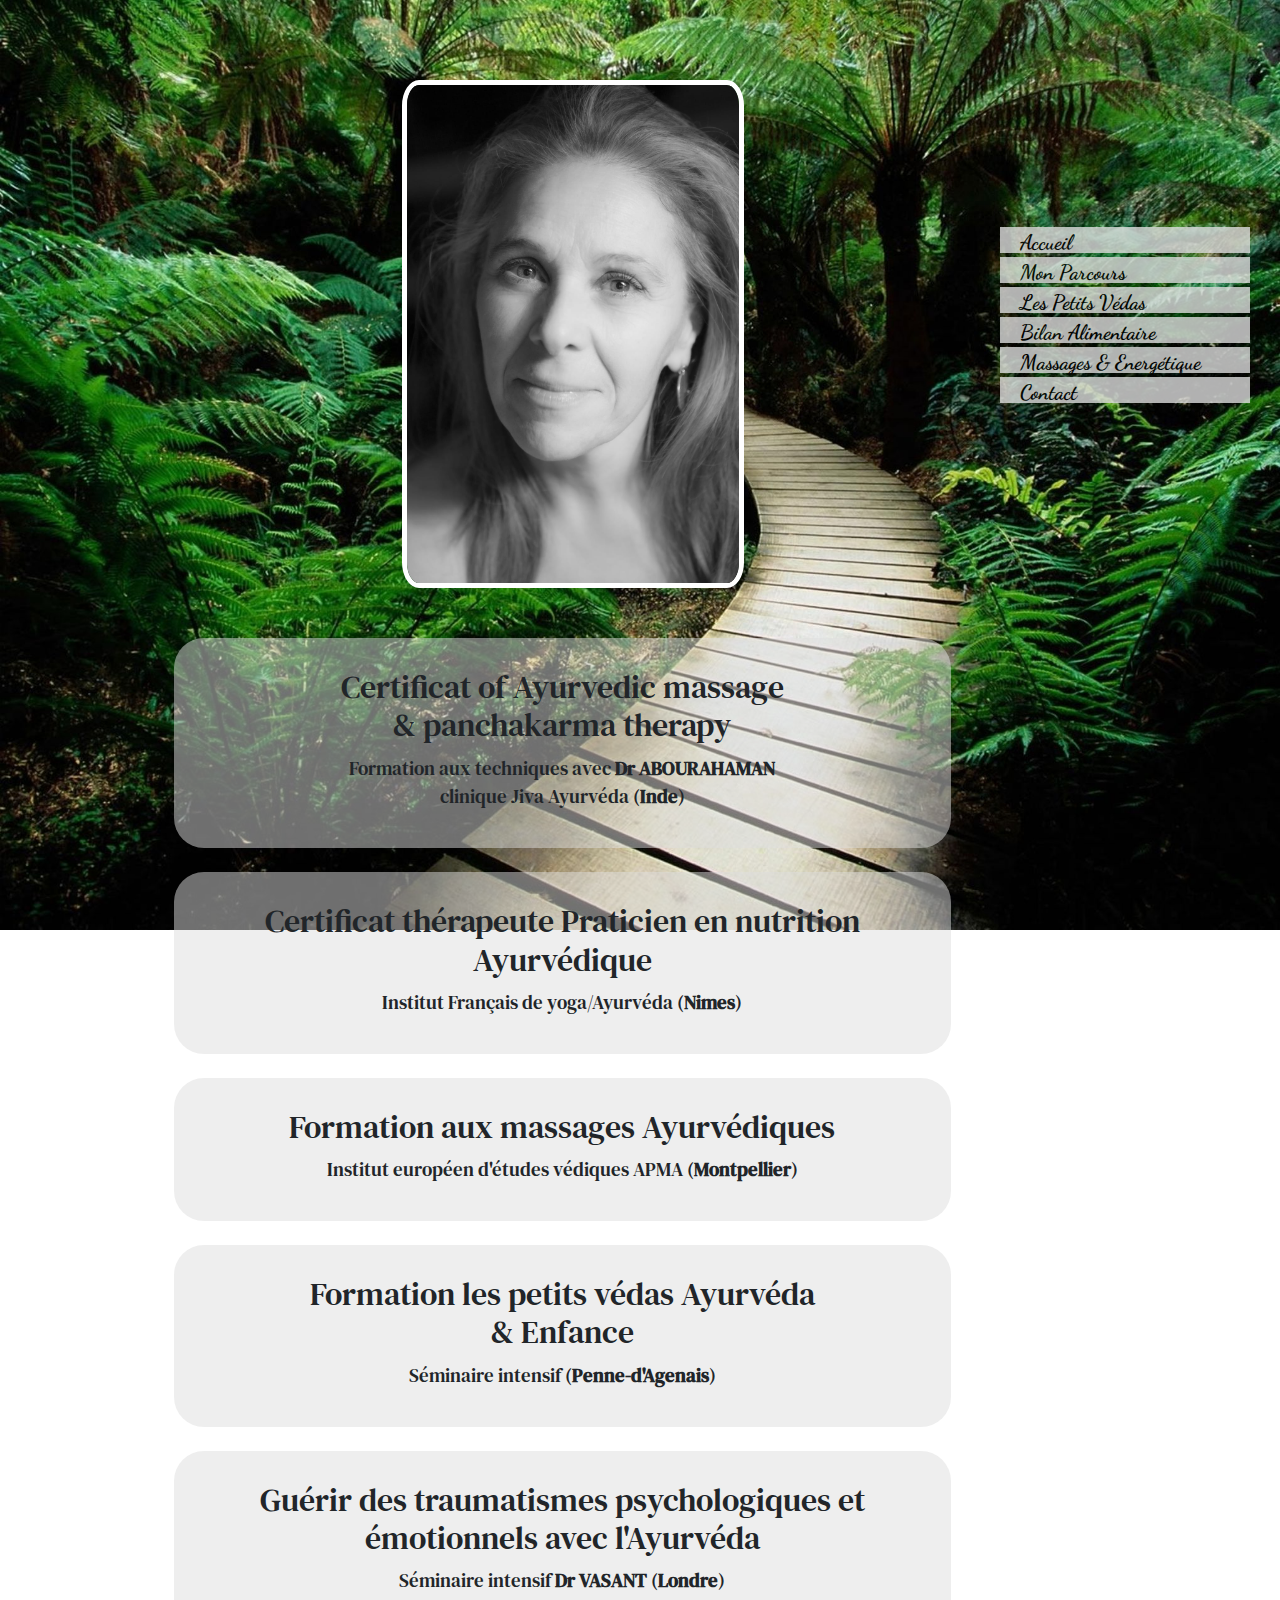
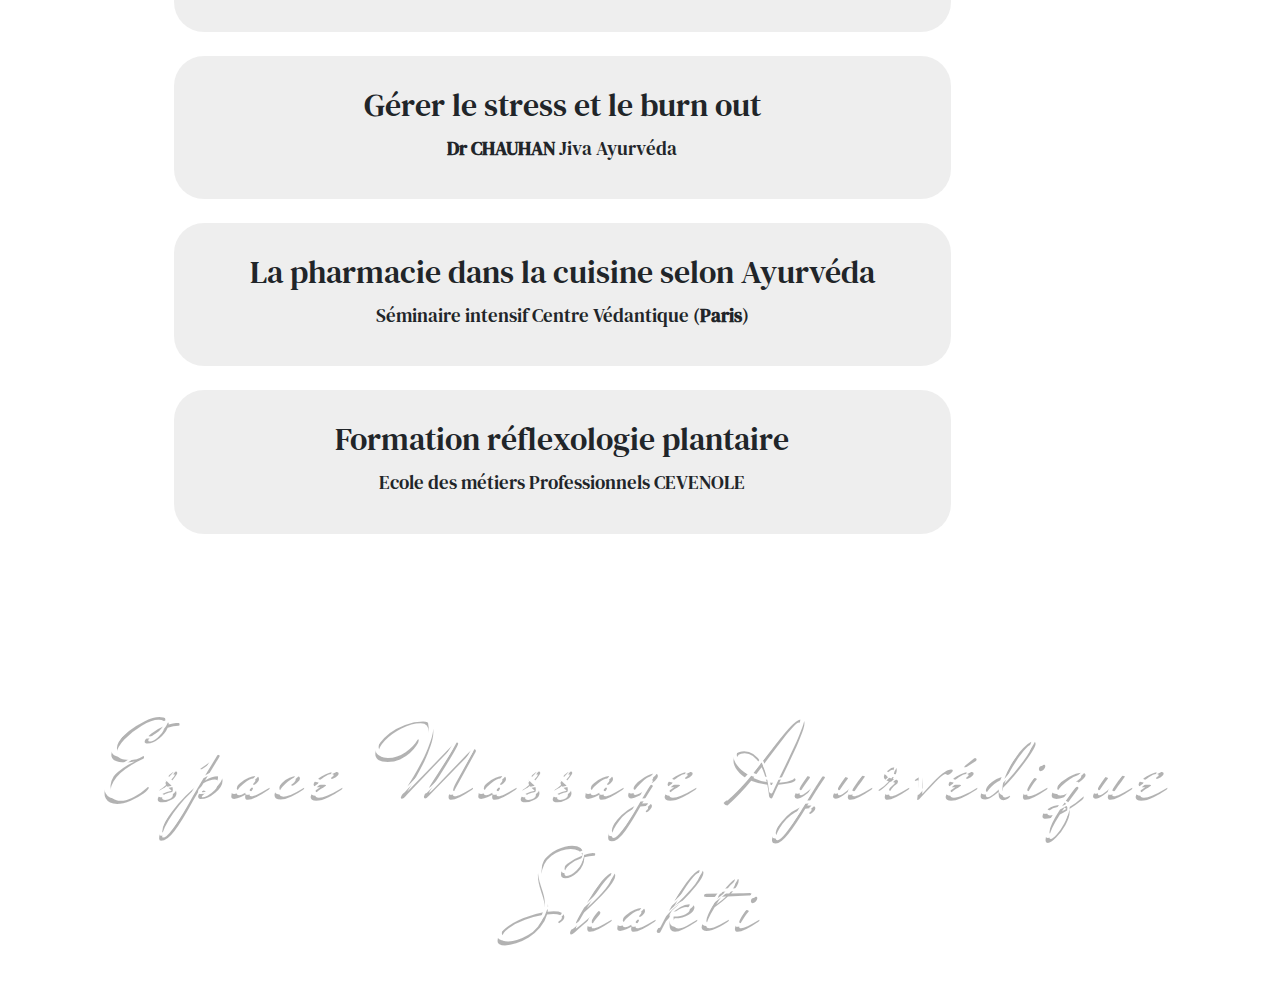
<file: quiJeSuis.html>
<!DOCTYPE html>
<html>
<head>
  <meta charset="utf-8">
  <meta name="description" content="Praticienne en massage, bien-être et therapeutique. Soins et conseils ayurvédiques. Ardèche">
  <meta name="viewport" content="width=device-width, initial-scale=1">
  <link rel="stylesheet" href="https://stackpath.bootstrapcdn.com/bootstrap/4.1.3/css/bootstrap.min.css" />
  <link href="https://fonts.googleapis.com/css?family=Mr+De+Haviland&display=swap" rel="stylesheet">
  <link href="https://fonts.googleapis.com/css?family=DM+Serif+Text&display=swap" rel="stylesheet">
  <link href="https://fonts.googleapis.com/css?family=Dancing+Script&display=swap" rel="stylesheet">
  <link rel="stylesheet" href="https://use.fontawesome.com/releases/v5.8.1/css/all.css">
  <script src="https://ajax.googleapis.com/ajax/libs/jquery/3.4.1/jquery.min.js"></script>
  <script type="text/javascript" src="AnimMenuTel.js"></script>
  <link rel="stylesheet" href="css\style.css">
  <script type="text/javascript" src="functions.js"></script>
  <title>Mon parcours | Massage Ardèche | Shakti | Ayurvédique</title>
</head>
  <body id="quiJeSuis">
    <a href="#" id="boutonMenuTel"></a>
    <section id="secQuiJeSuis">
      <div class="container">
        <div class="block-img-portrait">
          <img src="./images/portrait.jpg" class="img-portrait"/>
        </div>
        <div class="blockDescription">
          <h2>Certificat of Ayurvedic massage <br>& panchakarma therapy</h2>
          <h4><small>Formation aux techniques avec <strong>Dr ABOURAHAMAN</strong> <br>clinique Jiva Ayurvéda (<strong>Inde</strong>)</small></h4>
        </div>
        <br>
        <div class="blockDescription">
          <h2>Certificat thérapeute Praticien en nutrition Ayurvédique</h2>
          <h4><small>Institut Français de yoga/Ayurvéda (<strong>Nimes</strong>)</small></h4>
        </div>
        <br>
        <div class="blockDescription">
          <h2>Formation aux massages Ayurvédiques</h2>
          <h4><small>Institut européen d'études védiques APMA (<strong>Montpellier</strong>)</small></h4>
        </div>
        <br>
        <div class="blockDescription">
          <h2>Formation les petits védas Ayurvéda <br>& Enfance</h2>
          <h4><small>Séminaire intensif (<strong>Penne-d'Agenais</strong>)</small> </h4>
        </div>
        <br>
        <div class="blockDescription">
          <h2>Guérir des traumatismes psychologiques et émotionnels avec l'Ayurvéda</h2>
          <h4><small>Séminaire intensif <strong>Dr VASANT</strong> (<strong>Londre</strong>)</small></h4>
        </div>
        <br>
        <div class="blockDescription">
          <h2>Gérer le stress et le burn out</h2>
          <h4><small><strong>Dr CHAUHAN</strong> Jiva Ayurvéda</small></h4>
        </div>
        <br>
        <div class="blockDescription">
          <h2>La pharmacie dans la cuisine selon Ayurvéda</h2>
          <h4><small>Séminaire intensif Centre Védantique (<strong>Paris</strong>)</small></h4>
        </div>
        <br>
        <div class="blockDescription">
          <h2>Formation réflexologie plantaire</h2>
          <h4><small>Ecole des métiers Professionnels CEVENOLE</small> </h4>
        </div>
      </div>
    </section>
    <div id="menu">
      <div class="menu" id="menu1" onclick="afficheMenu(this)"><a href="accueil.html"> Accueil</a></div>
      <div class="menu" id="menu1" onclick="afficheMenu(this)"><a href="quiJeSuis.html"> Mon Parcours</a></div>
      <div class="menu" id="menu1" onclick="afficheMenu(this)"><a href="petitsVedas.html"> Les Petits Védas</a></div>
      <div class="menu" id="menu2" onclick="afficheMenu(this)"><a href="bilanAlimentaire.html"> Bilan Alimentaire</a></div>
      <div class="menu" id="menu3" onclick="afficheMenu(this)"><a href="#"> Massages & Energétique</a></div>
      <div id="sousmenu3" style="display:none">
           <div class="sousmenu"><a href="reiki.html"> Reiki</a></div>
           <div class="sousmenu"><a href="massageAyurvedique.html"> Massage Ayurvédique</a></div>
           <div class="sousmenu"><a href="massageUdvartana.html"> Massage Udvartana</a></div>
           <div class="sousmenu"><a href="reflexologie.html"> Réflexologie</a></div>
           <div class="sousmenu"><a href="massageSchirotchampi.html"> Massage Ayurvédique de la tête Shirotchampi</a></div>
           <div class="sousmenu"><a href="massageKansu.html"> Massage Ayurvédique des pieds bol Kansu</a></div>
           <div class="sousmenu"><a href="massageAuxPochons.html"> Massage Ayurvédique aux pochons « KIZHY »</a></div>
      </div>
      <div class="menu" id="menu4" onclick="afficheMenu(this)"><a href="contact.html"> Contact</a></div>
    </div>
    <div class="blockTitre">
      <h1>Espace Massage Ayurvédique Shakti</h1><br>
    </div>
  </body>
</html>
</file>
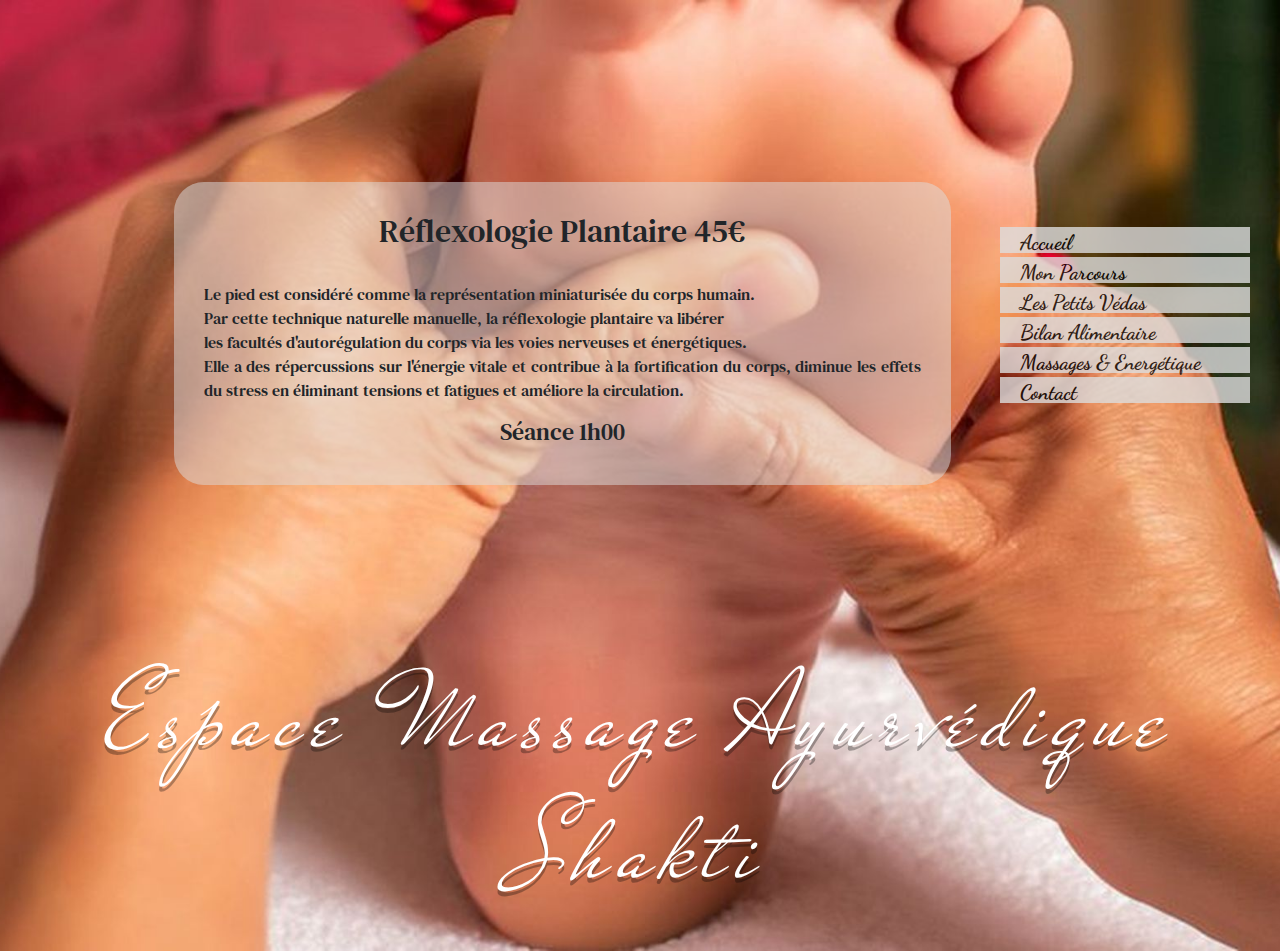
<file: reflexologie.html>
<!DOCTYPE html>
<html>
  <head>
    <meta charset="utf-8">
    <meta name="description" content="Praticienne en massage, bien-être et therapeutique. Soins et conseils ayurvédiques. Ardèche">
    <meta name="viewport" content="width=device-width, initial-scale=1">
    <link rel="stylesheet" href="https://stackpath.bootstrapcdn.com/bootstrap/4.1.3/css/bootstrap.min.css" />
    <link href="https://fonts.googleapis.com/css?family=Mr+De+Haviland&display=swap" rel="stylesheet">
    <link href="https://fonts.googleapis.com/css?family=DM+Serif+Text&display=swap" rel="stylesheet">
    <link href="https://fonts.googleapis.com/css?family=Dancing+Script&display=swap" rel="stylesheet">
    <link rel="stylesheet" href="https://use.fontawesome.com/releases/v5.8.1/css/all.css">
    <script src="https://ajax.googleapis.com/ajax/libs/jquery/3.4.1/jquery.min.js"></script>
    <script type="text/javascript" src="AnimMenuTel.js"></script>
    <link rel="stylesheet" href="css\style.css">
    <script type="text/javascript" src="functions.js"></script>
    <title>Réflexologie | Massage Ardèche | Shakti | Ayurvédique</title>
  </head>
  <body id="reflexologie">
    <a href="#" id="boutonMenuTel"></a>
    <section id="secReflexologie">
      <div class="container">
        <div class="blockDescription">
          <h2>Réflexologie Plantaire 45€</h2><br>
          <p>Le pied est considéré comme la représentation miniaturisée du corps humain. <br> Par cette technique naturelle manuelle, la réflexologie plantaire va libérer <br>les facultés d'autorégulation du corps via les voies nerveuses et énergétiques. <br>Elle a des répercussions sur l'énergie vitale et contribue à la fortification du corps, diminue les effets du stress en éliminant tensions et fatigues et améliore la circulation.</p>
          <h4>Séance 1h00</h4>
        </div>
      </div>
    </section>
    <div id="menu">
      <div class="menu" id="menu1" onclick="afficheMenu(this)"><a href="accueil.html"> Accueil</a></div>
      <div class="menu" id="menu1" onclick="afficheMenu(this)"><a href="quiJeSuis.html"> Mon Parcours</a></div>
      <div class="menu" id="menu1" onclick="afficheMenu(this)"><a href="petitsVedas.html"> Les Petits Védas</a></div>
      <div class="menu" id="menu2" onclick="afficheMenu(this)"><a href="bilanAlimentaire.html"> Bilan Alimentaire</a></div>
      <div class="menu" id="menu3" onclick="afficheMenu(this)"><a href="#"> Massages & Energétique</a></div>
      <div id="sousmenu3" style="display:none">
           <div class="sousmenu"><a href="reiki.html"> Reiki</a></div>
           <div class="sousmenu"><a href="massageAyurvedique.html"> Massage Ayurvédique</a></div>
           <div class="sousmenu"><a href="massageUdvartana.html"> Massage Udvartana</a></div>
           <div class="sousmenu"><a href="reflexologie.html"> Réflexologie</a></div>
           <div class="sousmenu"><a href="massageSchirotchampi.html"> Massage Ayurvédique de la tête Shirotchampi</a></div>
           <div class="sousmenu"><a href="massageKansu.html"> Massage Ayurvédique des pieds bol Kansu</a></div>
           <div class="sousmenu"><a href="massageAuxPochons.html"> Massage Ayurvédique aux pochons « KIZHY »</a></div>
      </div>
      <div class="menu" id="menu4" onclick="afficheMenu(this)"><a href="contact.html"> Contact</a></div>
    </div>
    <div class="blockTitre">
      <h1>Espace Massage Ayurvédique Shakti</h1><br>
    </div>
  </body>
</html>
</file>
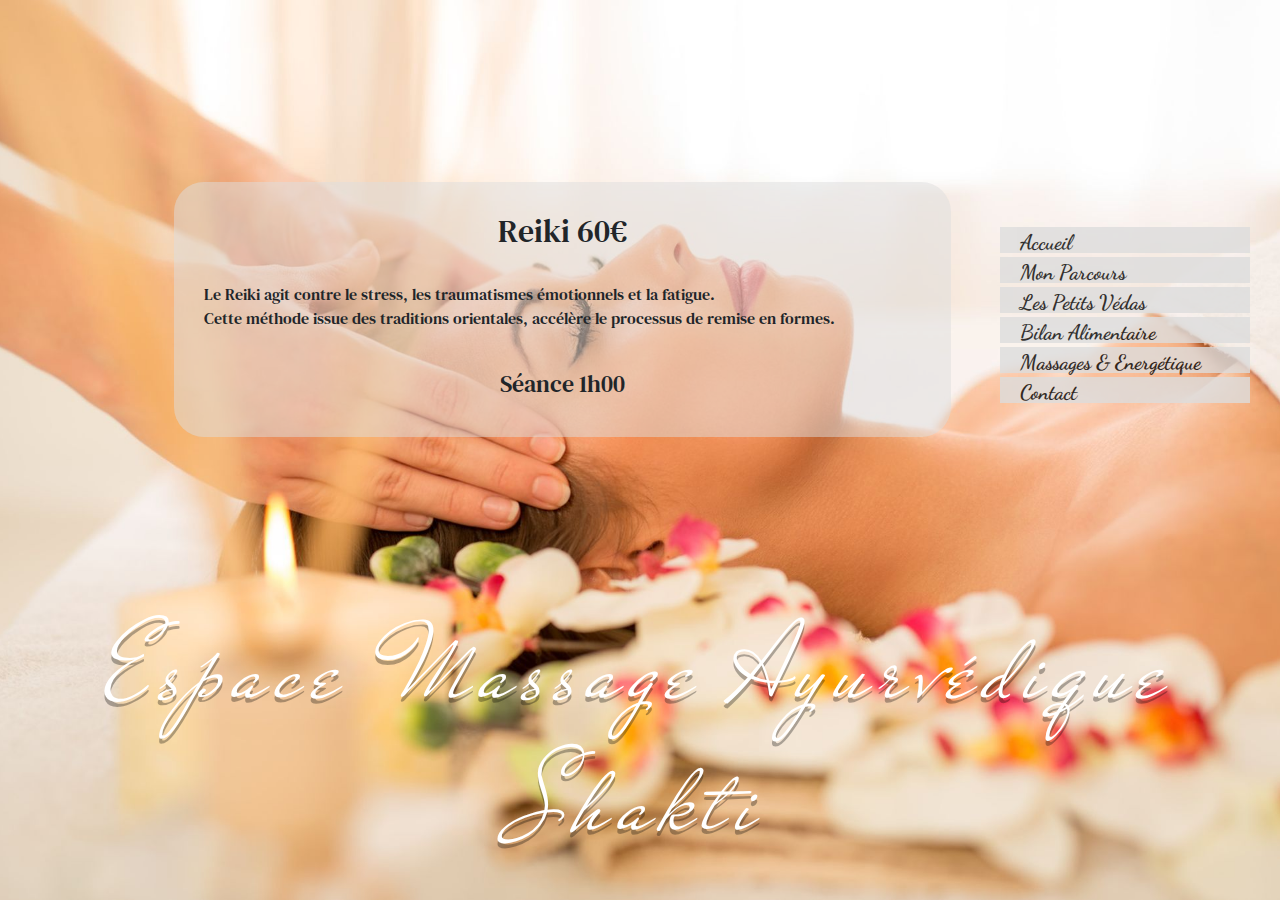
<file: reiki.html>
<!DOCTYPE html>
<html>
  <head>
    <meta charset="utf-8">
    <meta name="description" content="Praticienne en massage, bien-être et therapeutique. Soins et conseils ayurvédiques. Ardèche">
    <meta name="viewport" content="width=device-width, initial-scale=1">
    <link rel="stylesheet" href="https://stackpath.bootstrapcdn.com/bootstrap/4.1.3/css/bootstrap.min.css" />
    <link href="https://fonts.googleapis.com/css?family=Mr+De+Haviland&display=swap" rel="stylesheet">
    <link href="https://fonts.googleapis.com/css?family=DM+Serif+Text&display=swap" rel="stylesheet">
    <link href="https://fonts.googleapis.com/css?family=Dancing+Script&display=swap" rel="stylesheet">
    <link rel="stylesheet" href="https://use.fontawesome.com/releases/v5.8.1/css/all.css">
    <script src="https://ajax.googleapis.com/ajax/libs/jquery/3.4.1/jquery.min.js"></script>
    <script type="text/javascript" src="AnimMenuTel.js"></script>
    <link rel="stylesheet" href="css\style.css">
    <script type="text/javascript" src="functions.js"></script>
    <title>Reiki | Massage Ardèche | Shakti | Ayurvédique</title>
  </head>
  <body id="reiki">
    <a href="#" id="boutonMenuTel"></a>
    <section id="secReiki">
      <div class="container">
        <div class="blockDescription">
          <h2>Reiki 60€</h2><br>
          <p>Le Reiki agit contre le stress, les traumatismes émotionnels et la fatigue. <br> Cette méthode issue des traditions orientales, accélère le processus de remise en formes.</p><br>
          <h4>Séance 1h00</h4>
        </div>
      </div>
      <div id="menu">
        <div class="menu" id="menu1" onclick="afficheMenu(this)"><a href="accueil.html"> Accueil</a></div>
        <div class="menu" id="menu1" onclick="afficheMenu(this)"><a href="quiJeSuis.html"> Mon Parcours</a></div>
        <div class="menu" id="menu1" onclick="afficheMenu(this)"><a href="petitsVedas.html"> Les Petits Védas</a></div>
        <div class="menu" id="menu2" onclick="afficheMenu(this)"><a href="bilanAlimentaire.html"> Bilan Alimentaire</a></div>
        <div class="menu" id="menu3" onclick="afficheMenu(this)"><a href="#"> Massages & Energétique</a></div>
        <div id="sousmenu3" style="display:none">
             <div class="sousmenu"><a href="reiki.html"> Reiki</a></div>
             <div class="sousmenu"><a href="massageAyurvedique.html"> Massage Ayurvédique</a></div>
             <div class="sousmenu"><a href="massageUdvartana.html"> Massage Udvartana</a></div>
             <div class="sousmenu"><a href="reflexologie.html"> Réflexologie</a></div>
             <div class="sousmenu"><a href="massageSchirotchampi.html"> Massage Ayurvédique de la tête Shirotchampi</a></div>
             <div class="sousmenu"><a href="massageKansu.html"> Massage Ayurvédique des pieds bol Kansu</a></div>
             <div class="sousmenu"><a href="massageAuxPochons.html"> Massage Ayurvédique aux pochons « KIZHY »</a></div>
        </div>
        <div class="menu" id="menu4" onclick="afficheMenu(this)"><a href="contact.html"> Contact</a></div>
      </div>
      <div class="blockTitre">
        <h1>Espace Massage Ayurvédique Shakti</h1><br>
      </div>
    </section>
  </body>
</html>
</file>
